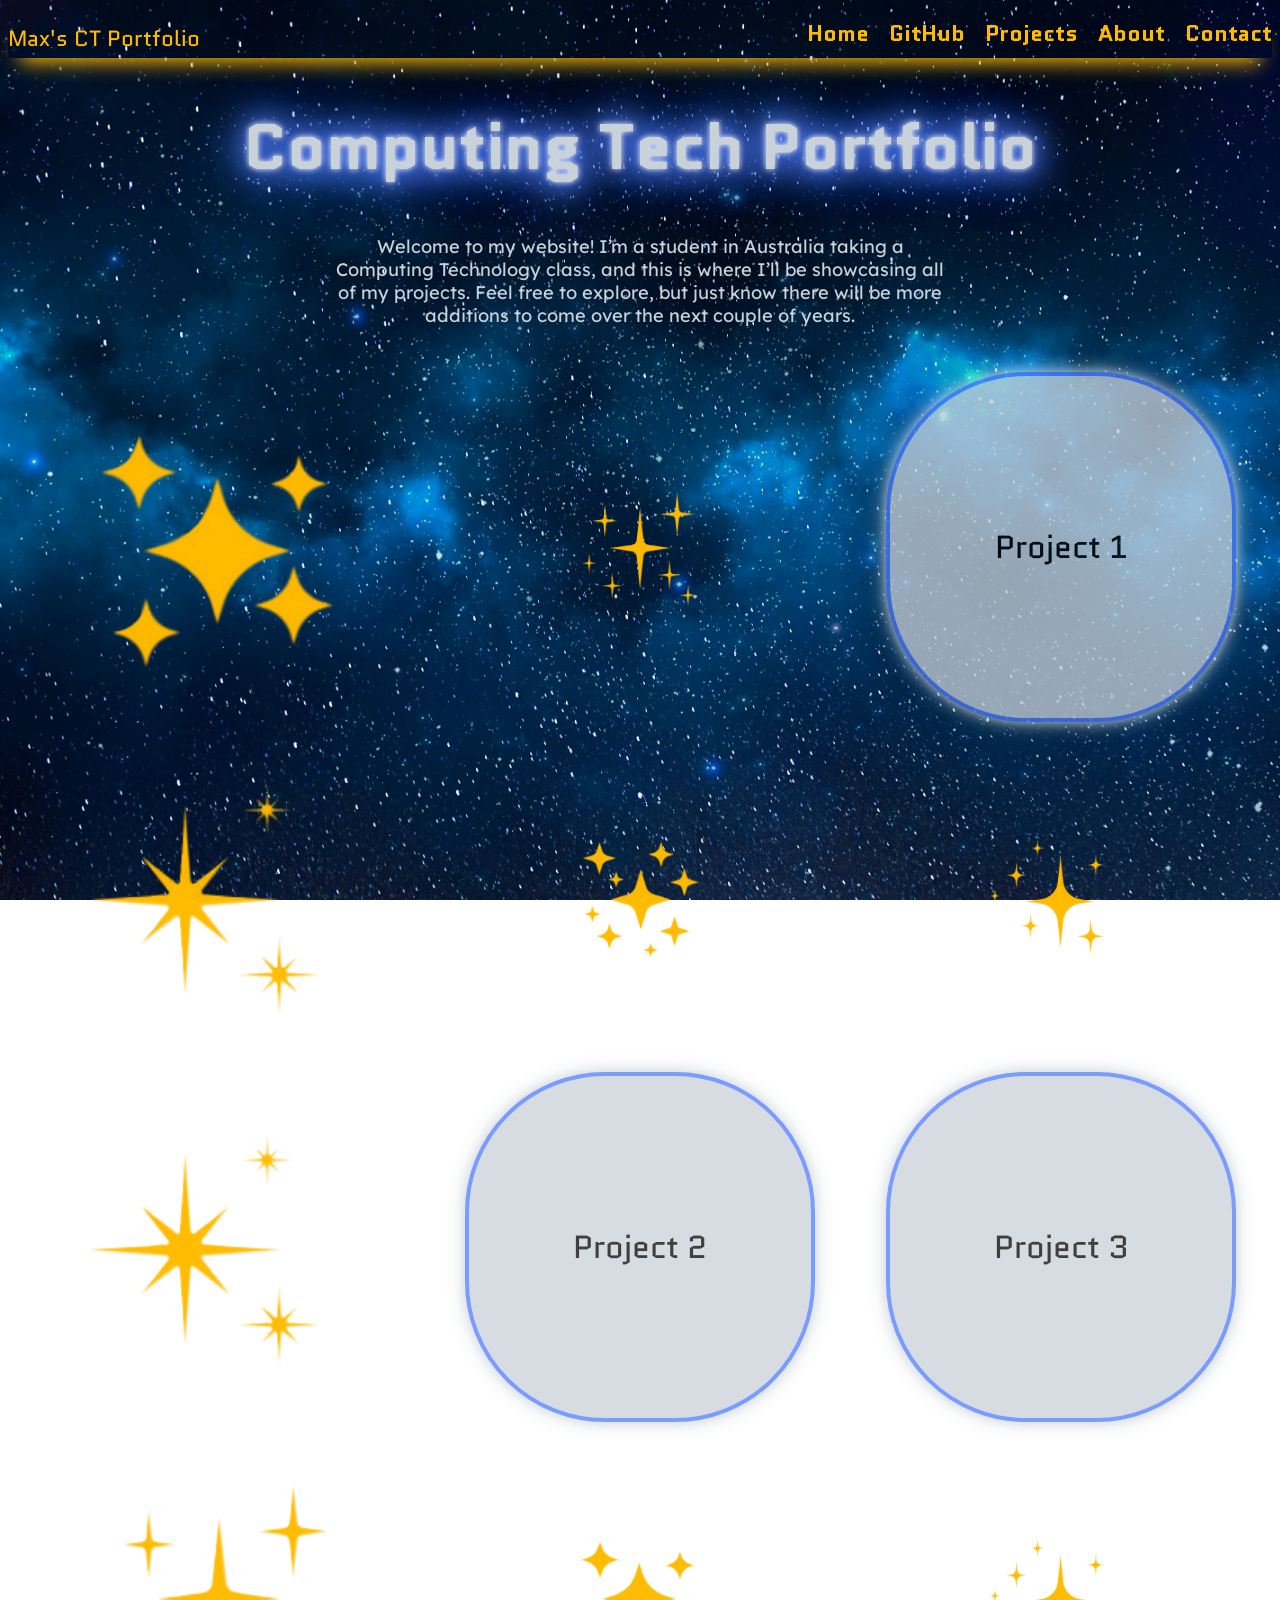
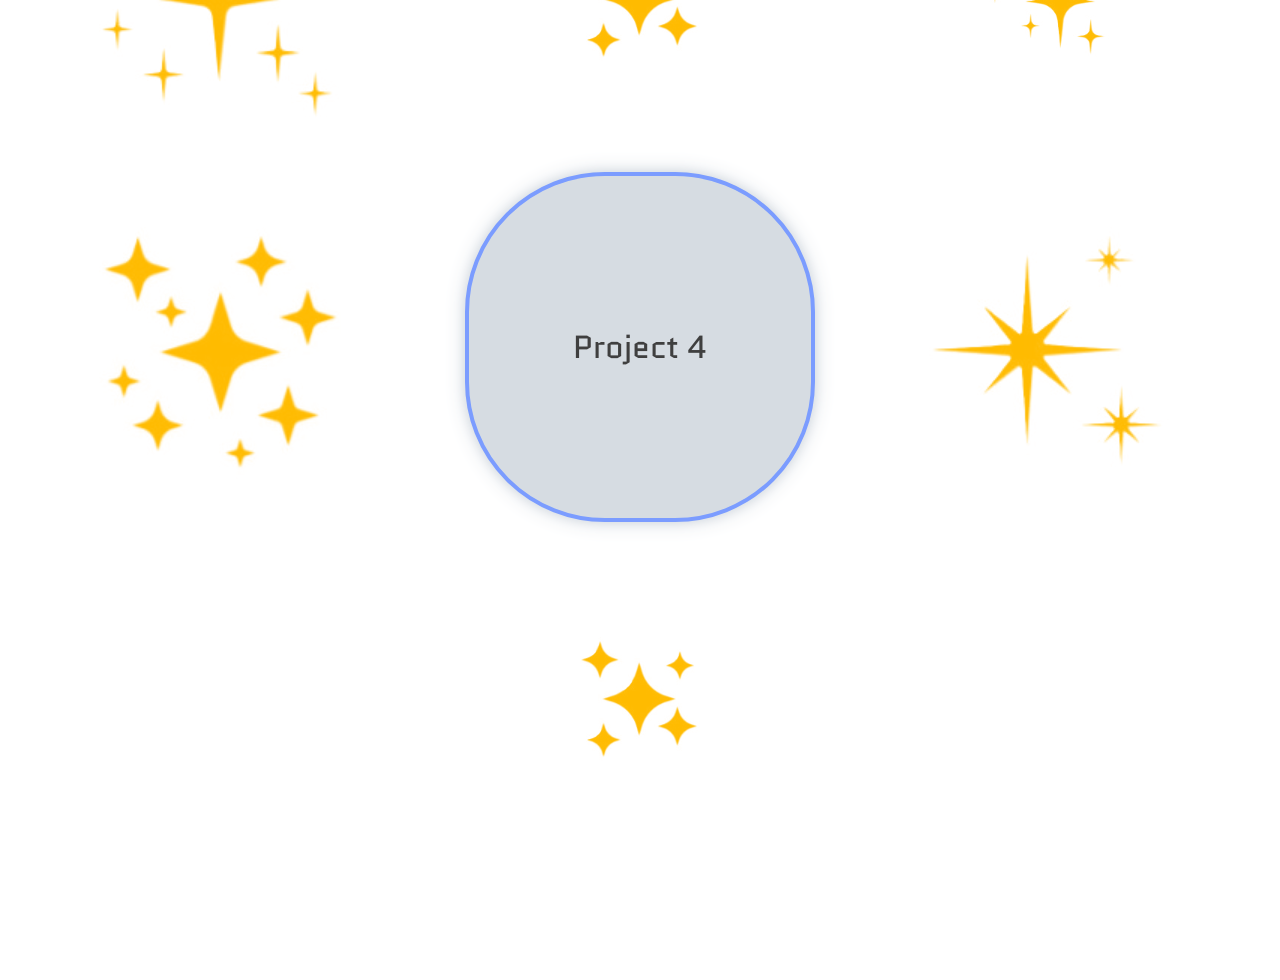
<file: index.html>
<!DOCTYPE html>
<html lang="en">

<head>
    <meta charset="UTF-8">
    <title>CT Portfolio</title>
    <!-- Replace 'favicon.ico' with actual image -->
    <link rel="icon" type="image/x-icon" href="star5.png">

    <link rel="stylesheet" href="styles.css">
    <link rel="preconnect" href="https://fonts.googleapis.com">
    <link rel="preconnect" href="https://fonts.gstatic.com" crossorigin>
    <link href="https://fonts.googleapis.com/css2?family=Quantico:ital,wght@0,400;0,700;1,400;1,700&display=swap"
        rel="stylesheet">
    <link rel="preconnect" href="https://fonts.googleapis.com">
    <link rel="preconnect" href="https://fonts.gstatic.com" crossorigin>
    <link href="https://fonts.googleapis.com/css2?family=Lexend:wght@100..900&display=swap" rel="stylesheet">
</head>

<body>
    <header>
        <div class="branding">
            <div class="brandtitle">Max's CT Portfolio</div>
        </div>
        <nav class="headernav">
            <a href="index.html">Home</a>
            <a href="https://github.com/Quasar1024">GitHub</a>
            <a href="#">Projects</a>
            <a href="#">About</a>
            <a href="#">Contact</a>
        </nav>
    </header>
    <h1>Computing Tech Portfolio</h1>
    <p class="pnarrow">Welcome to my website! I’m a student in Australia taking a Computing Technology class, and this is where I’ll
        be showcasing all of my projects. Feel free to explore, but just know there will be more additions to come over the next couple of years.</p>
    <div class="grid">
        <div class="starholder"><img class="starsz1" src="star1.png" alt="Star 1"></div>
        <div class="starholder"><img class="starsz2" src="star3.png" alt="Star 3"></div>
        <a href="project1.html">
            <div class="projectholderholder">
                <div class="projectholder project1">Project 1</div>
            </div>
        </a>
        <div class="starholder"><img class="starsz1" src="star5.png" alt="Star 5"></div>
        <div class="starholder"><img class="starsz2" src="star2.png" alt="Star 2"></div>
        <div class="starholder"><img class="starsz2" src="star4.png" alt="Star 4"></div>
        <div class="starholder"><img class="starsz1" src="star5.png" alt="Star 5"></div>
        <a href="project2.html">
            <div class="projectholderholder">
                <div class="projectholder project2">Project 2</div>
            </div>
        </a>
        <a href="project3.html">
            <div class="projectholderholder">
                <div class="projectholder project3">Project 3</div>
            </div>
        </a>
        <div class="starholder"><img class="starsz1" src="star3.png" alt="Star 3"></div>
        <div class="starholder"><img class="starsz2" src="star1.png" alt="Star 1"></div>
        <div class="starholder"><img class="starsz2" src="star4.png" alt="Star 4"></div>
        <div class="starholder"><img class="starsz1" src="star2.png" alt="Star 2"></div>
        <div class="projectholder">Project 4</div>
        <div class="starholder"><img class="starsz1" src="star5.png" alt="Star 5"></div>
        <div class="starholder"><img class="starsz2" src="star1.png" alt="Star 1"></div>
    </div>
</body>

</html>
</file>
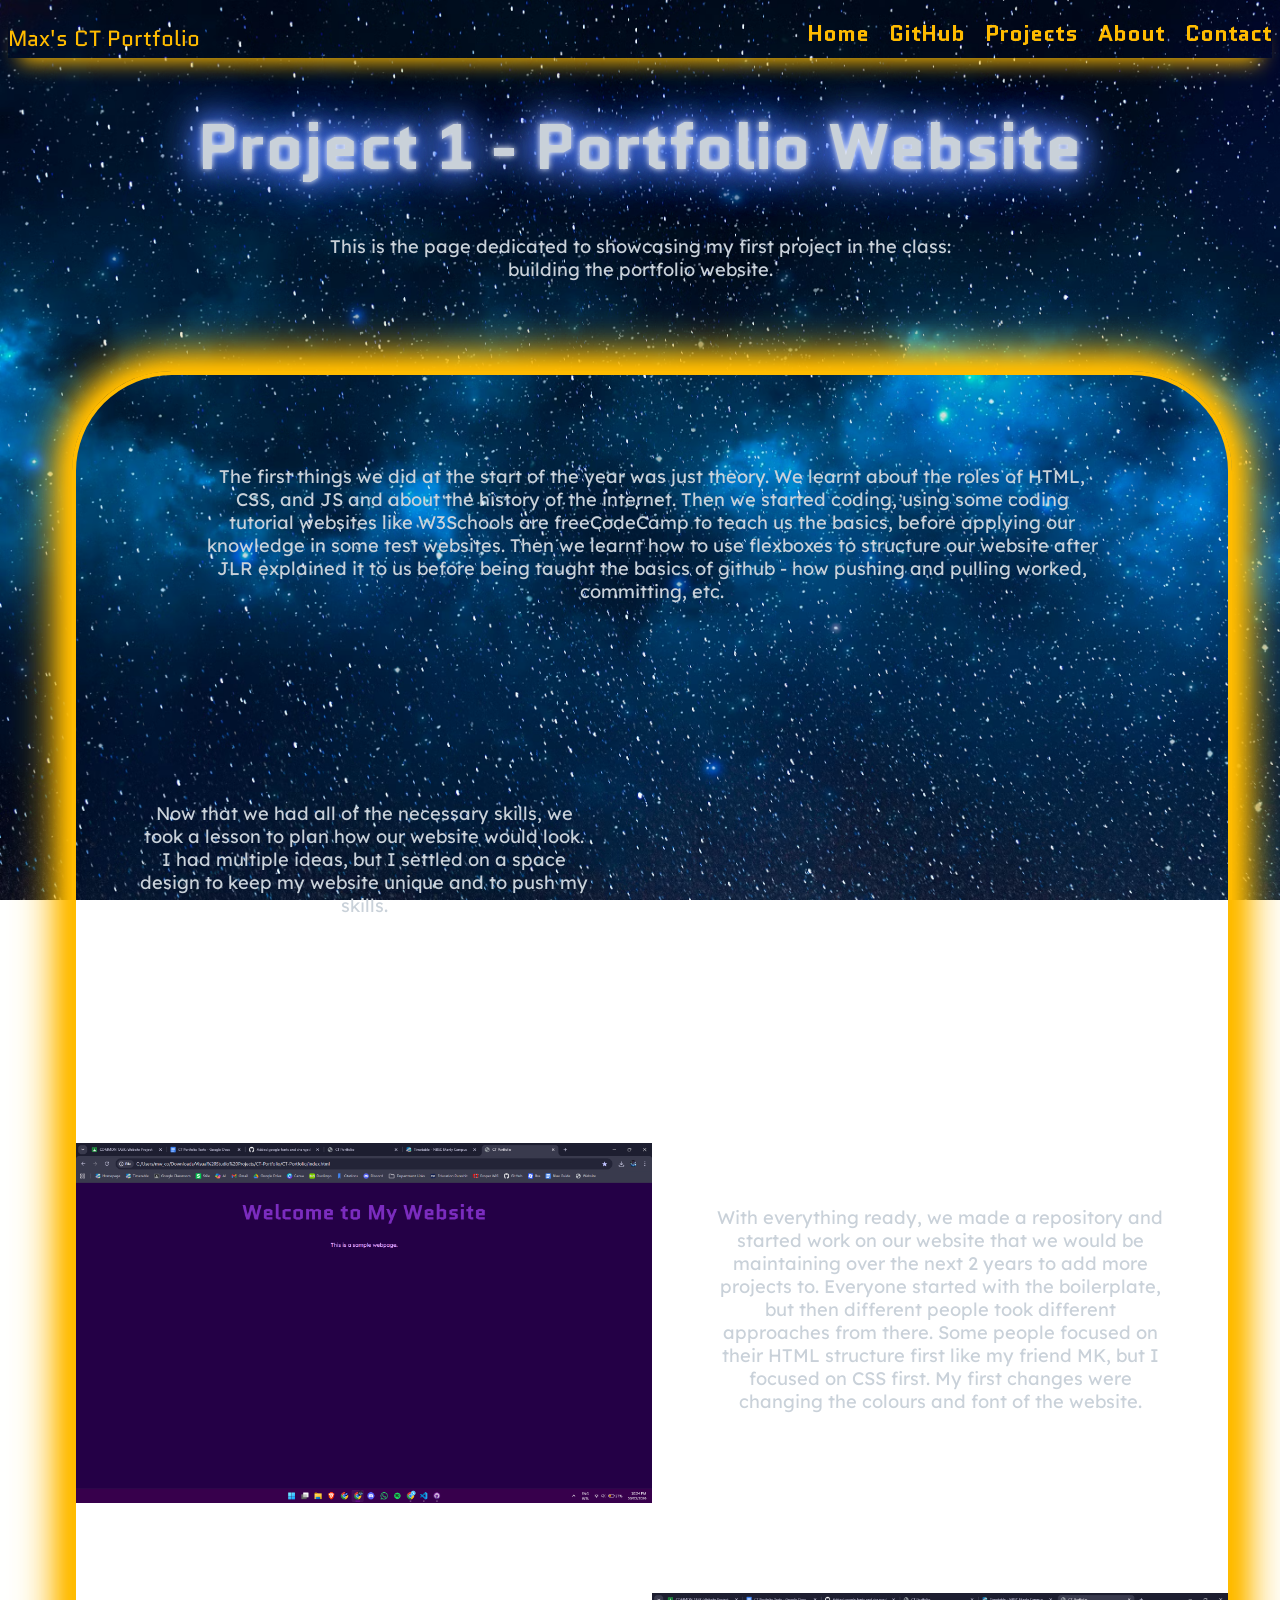
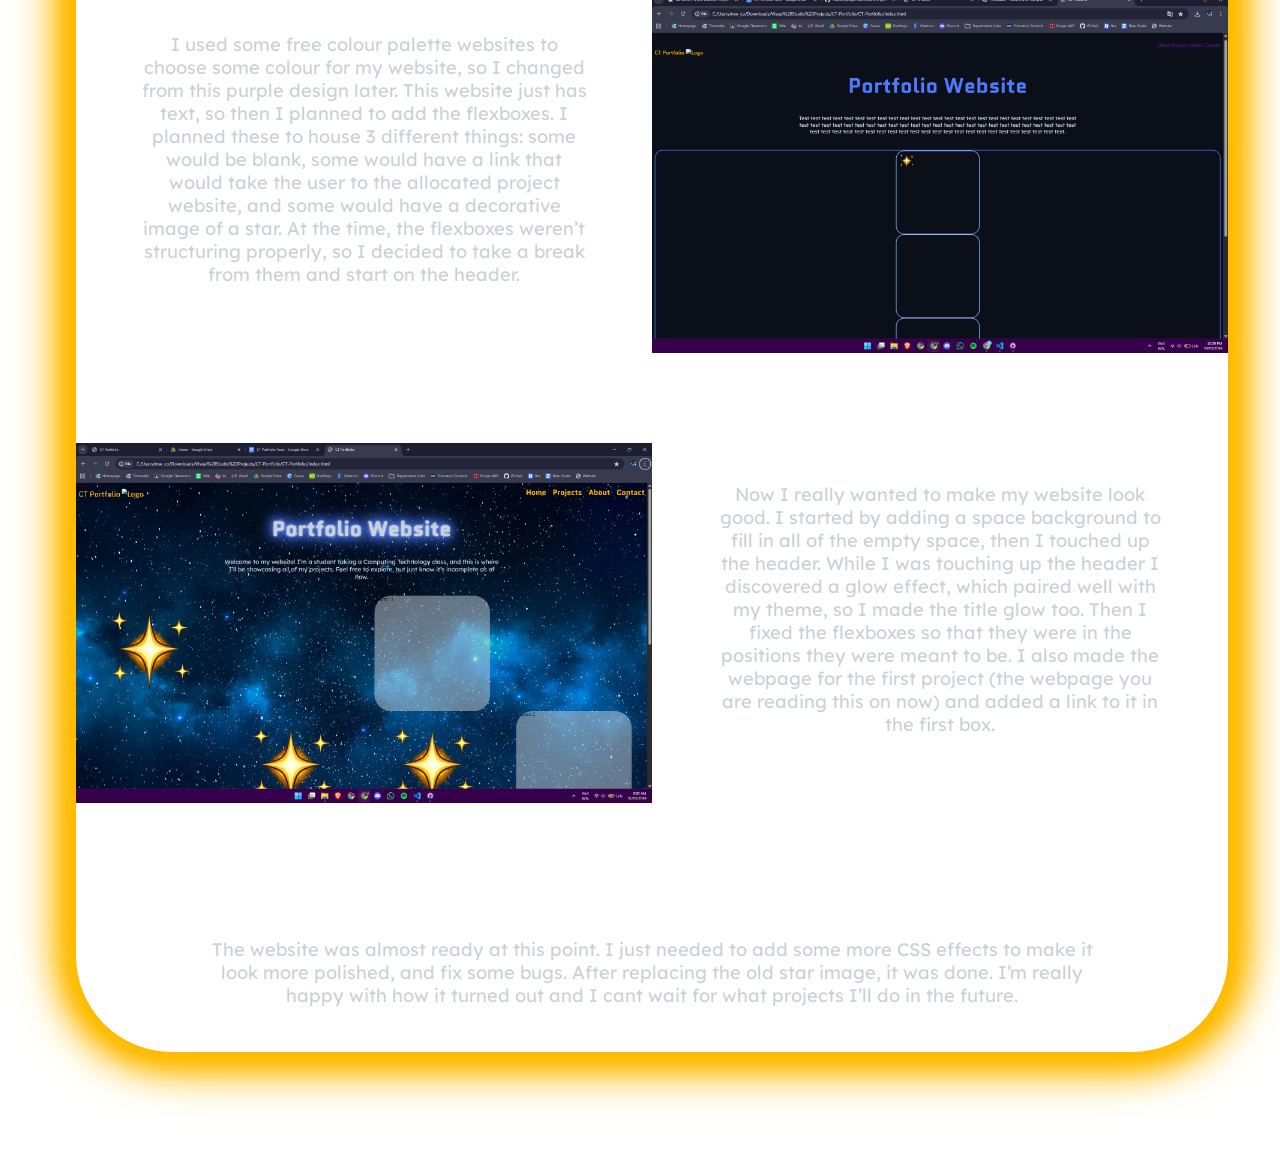
<file: project1.html>
<!DOCTYPE html>
<html lang="en">

<head>
    <meta charset="UTF-8">
    <title>CT Portfolio</title>
    <!-- Replace 'favicon.ico' with actual image -->
    <link rel="icon" type="image/x-icon" href="/pfp.jpeg">

    <link rel="stylesheet" href="styles.css">
    <link rel="preconnect" href="https://fonts.googleapis.com">
    <link rel="preconnect" href="https://fonts.gstatic.com" crossorigin>
    <link href="https://fonts.googleapis.com/css2?family=Quantico:ital,wght@0,400;0,700;1,400;1,700&display=swap"
        rel="stylesheet">
    <link rel="preconnect" href="https://fonts.googleapis.com">
    <link rel="preconnect" href="https://fonts.gstatic.com" crossorigin>
    <link href="https://fonts.googleapis.com/css2?family=Lexend:wght@100..900&display=swap" rel="stylesheet">
</head>

<body>
    <header>
        <div class="branding">
            <div class="brandtitle">Max's CT Portfolio</div>
        </div>
        <nav class="headernav">
            <a href="index.html">Home</a>
            <a href="https://github.com/Quasar1024">GitHub</a>
            <a href="#">Projects</a>
            <a href="#">About</a>
            <a href="#">Contact</a>
        </nav>
    </header>
    <h1>Project 1 - Portfolio Website</h1>
    <p class="pnarrow">This is the page dedicated to showcasing my first project in the class: building the portfolio
        website.</p>
    <div class="reflectionholderholder">
        <p class="pwide" style="margin-top:10vh">The first things we did at the start of the year was just theory. We
            learnt about the roles of
            HTML, CSS, and JS
            and about the history of the internet. Then we started coding, using some coding tutorial websites like
            W3Schools are freeCodeCamp to teach us the basics, before applying our knowledge in some test websites. Then
            we
            learnt how to use flexboxes to structure our website after JLR explained it to us before being taught the
            basics
            of github - how pushing and pulling worked, committing, etc.</p>
        <div class="reflectionholder">
            <div class="reflectiontext">
                <p class="pbox">Now that we had all of the necessary skills, we took a lesson to plan how our website
                    would
                    look. I had
                    multiple ideas, but I settled on a space design to keep my website unique and to push my skills.</p>
            </div>
            <div class="reflectionimage">
            </div>
        </div>
        <div class="reflectionholder">
            <div class="reflectionimage ">
                <img class="screenshot" src="Preview1.png" alt="Early Website">
            </div>
            <div class="reflectiontext">
                <p class="pbox">With everything ready, we made a repository and started work on our website that we
                    would be
                    maintaining
                    over the next 2 years to add more projects to. Everyone started with the boilerplate, but then
                    different
                    people took different approaches from there. Some people focused on their HTML structure first like
                    my
                    friend MK, but I focused on CSS first. My first changes were changing the colours and font of the
                    website.
                </p>
            </div>
        </div>
        <div class="reflectionholder">
            <div class="reflectiontext">
                <p class="pbox">I used some free colour palette websites to choose some colour for my website, so I
                    changed
                    from this purple design later. This website just has text, so then I planned to add the flexboxes. I
                    planned these to house 3 different things: some would be blank, some would have a link that would
                    take
                    the user to the allocated project website, and some would have a decorative image of a star. At the
                    time, the flexboxes weren’t structuring properly, so I decided to take a break from them and start
                    on
                    the header.
                </p>
            </div>
            <div class="reflectionimage ">
                <img class="screenshot" src="Preview2.png" alt="Early Website">
            </div>
        </div>
        <div class="reflectionholder">
            <div class="reflectionimage ">
                <img class="screenshot" src="Preview3.png" alt="Early Website">
            </div>
            <div class="reflectiontext">
                <p class="pbox">Now I really wanted to make my website look good. I started by adding a space background
                    to
                    fill in all of the empty space, then I touched up the header. While I was touching up the header I
                    discovered a glow effect, which paired well with my theme, so I made the title glow too. Then I
                    fixed
                    the flexboxes so that they were in the positions they were meant to be. I also made the webpage for
                    the
                    first project (the webpage you are reading this on now) and added a link to it in the first box.
                </p>
            </div>
        </div>
        <p class="pwide" style="margin-top: 10vh">The website was almost ready at this point. I just needed to add some
            more CSS effects to
            make it look more polished, and fix some bugs. After replacing the old star image, it was done. I’m
            really happy with how it turned out and I cant wait for what projects I’ll do in the future.
        </p>
    </div>
</body>

</html>
</file>
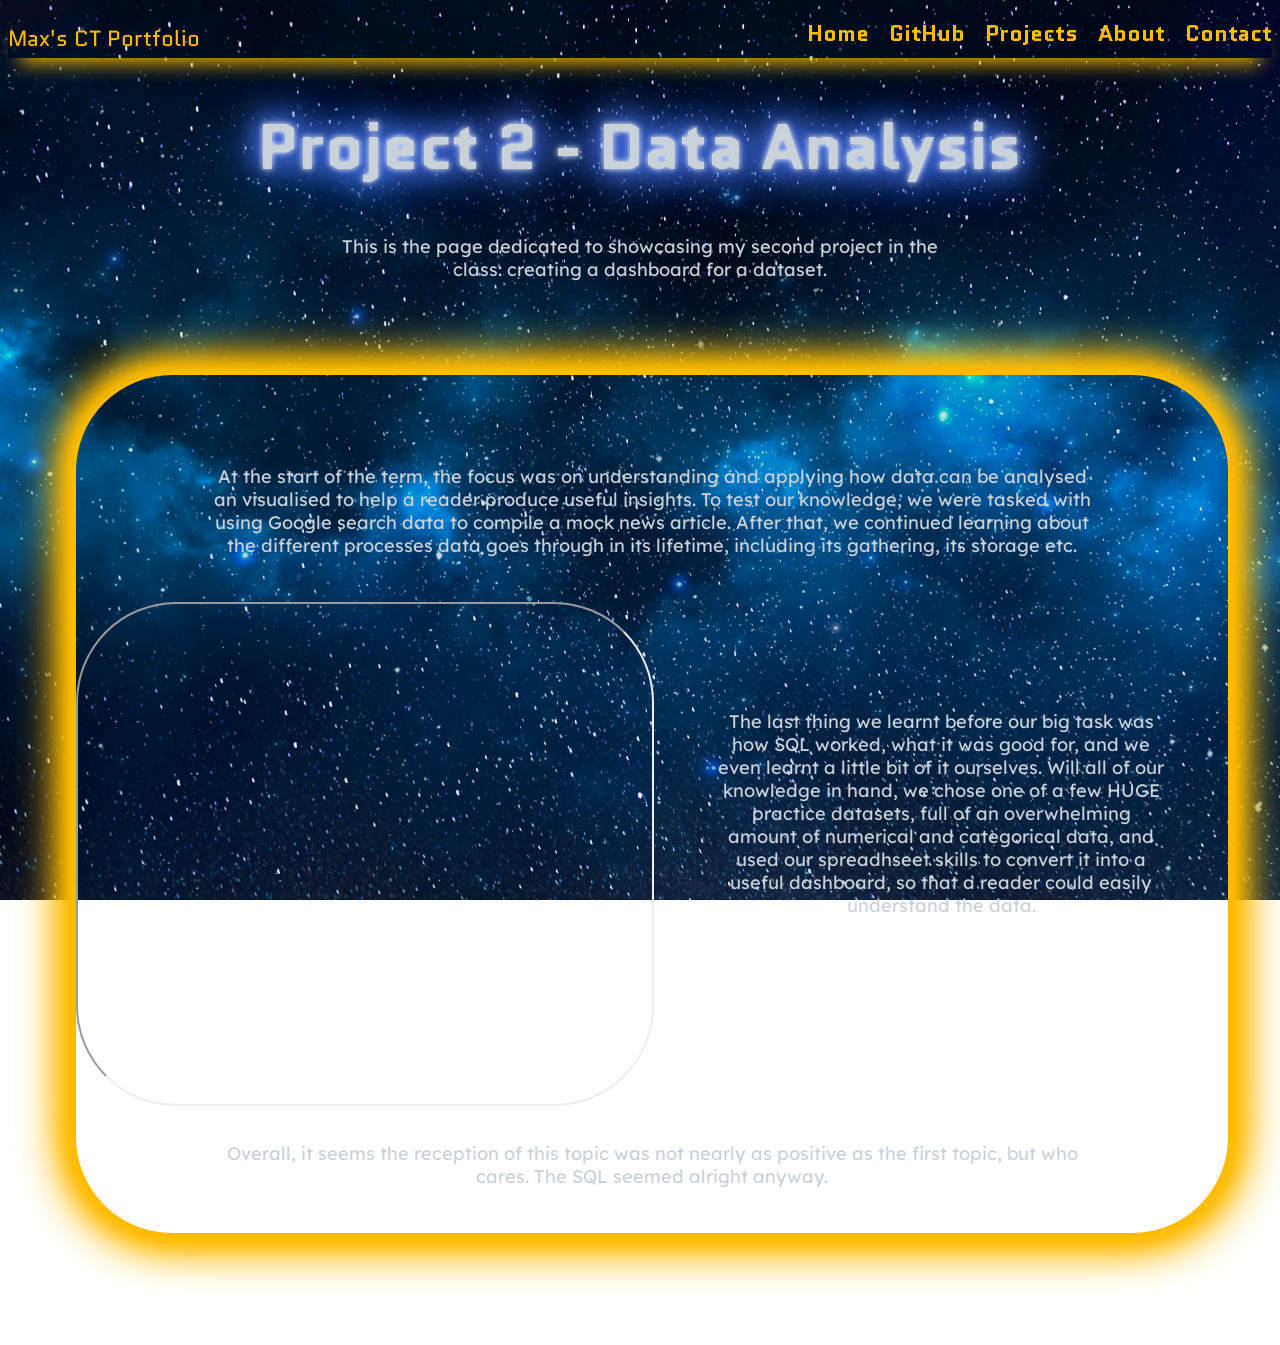
<file: project2.html>
<!DOCTYPE html>
<html lang="en">

<head>
    <meta charset="UTF-8">
    <meta name="viewport" content="width=device-width, initial-scale=1.0">
    <title>Document</title>
    <link rel="icon" type="image/x-icon" href="/pfp.jpeg">

    <link rel="stylesheet" href="styles.css">
    <link rel="preconnect" href="https://fonts.googleapis.com">
    <link rel="preconnect" href="https://fonts.gstatic.com" crossorigin>
    <link href="https://fonts.googleapis.com/css2?family=Quantico:ital,wght@0,400;0,700;1,400;1,700&display=swap"
        rel="stylesheet">
    <link rel="preconnect" href="https://fonts.googleapis.com">
    <link rel="preconnect" href="https://fonts.gstatic.com" crossorigin>
    <link href="https://fonts.googleapis.com/css2?family=Lexend:wght@100..900&display=swap" rel="stylesheet">
</head>

<body>
    <header>
        <div class="branding">
            <div class="brandtitle">Max's CT Portfolio</div>
        </div>
        <nav class="headernav">
            <a href="index.html">Home</a>
            <a href="https://github.com/Quasar1024">GitHub</a>
            <a href="#">Projects</a>
            <a href="#">About</a>
            <a href="#">Contact</a>
        </nav>
    </header>
    <h1>Project 2 - Data Analysis</h1>
    <p class="pnarrow">This is the page dedicated to showcasing my second project in the class: creating a dashboard for a dataset.</p>
    <div class="reflectionholderholder">
        <p class="pwide" style="margin-top:10vh">At the start of the term, the focus was on understanding and applying how data can be analysed an visualised to help a reader produce useful insights. To test our knowledge, we were tasked with using Google search data to compile a mock news article. After that, we continued learning about the different processes data goes through in its lifetime, including its gathering, its storage etc.</p>
        <div class="reflectionholder">
            <iframe class="dashboard-iframe" src="https://docs.google.com/spreadsheets/d/e/2PACX-1vS9Ubht5HefZFMmqruqFPYcnWc2Cry4iFZ5vM3Loi8DONIX14zOvk3Z_7xNvm7vFY2_VJcwbbUOshgl/pubhtml?gid=1648489170&amp;single=true&amp;widget=true&amp;headers=false"></iframe>
            <div class="reflectiontext">
                <p class="pbox">The last thing we learnt before our big task was how SQL worked, what it was good for, and we even learnt a little bit of it ourselves. Will all of our knowledge in hand, we chose one of a few HUGE practice datasets, full of an overwhelming amount of numerical and categorical data, and used our spreadhseet skills to convert it into a useful dashboard, so that a reader could easily understand the data.</p>
            </div>
        </div>
        <p class="pwide" style="margin-top:10vh">Overall, it seems the reception of this topic was not nearly as positive as the first topic, but who cares. The SQL seemed alright anyway.</p>
    </div>
</body>

</html>
</file>
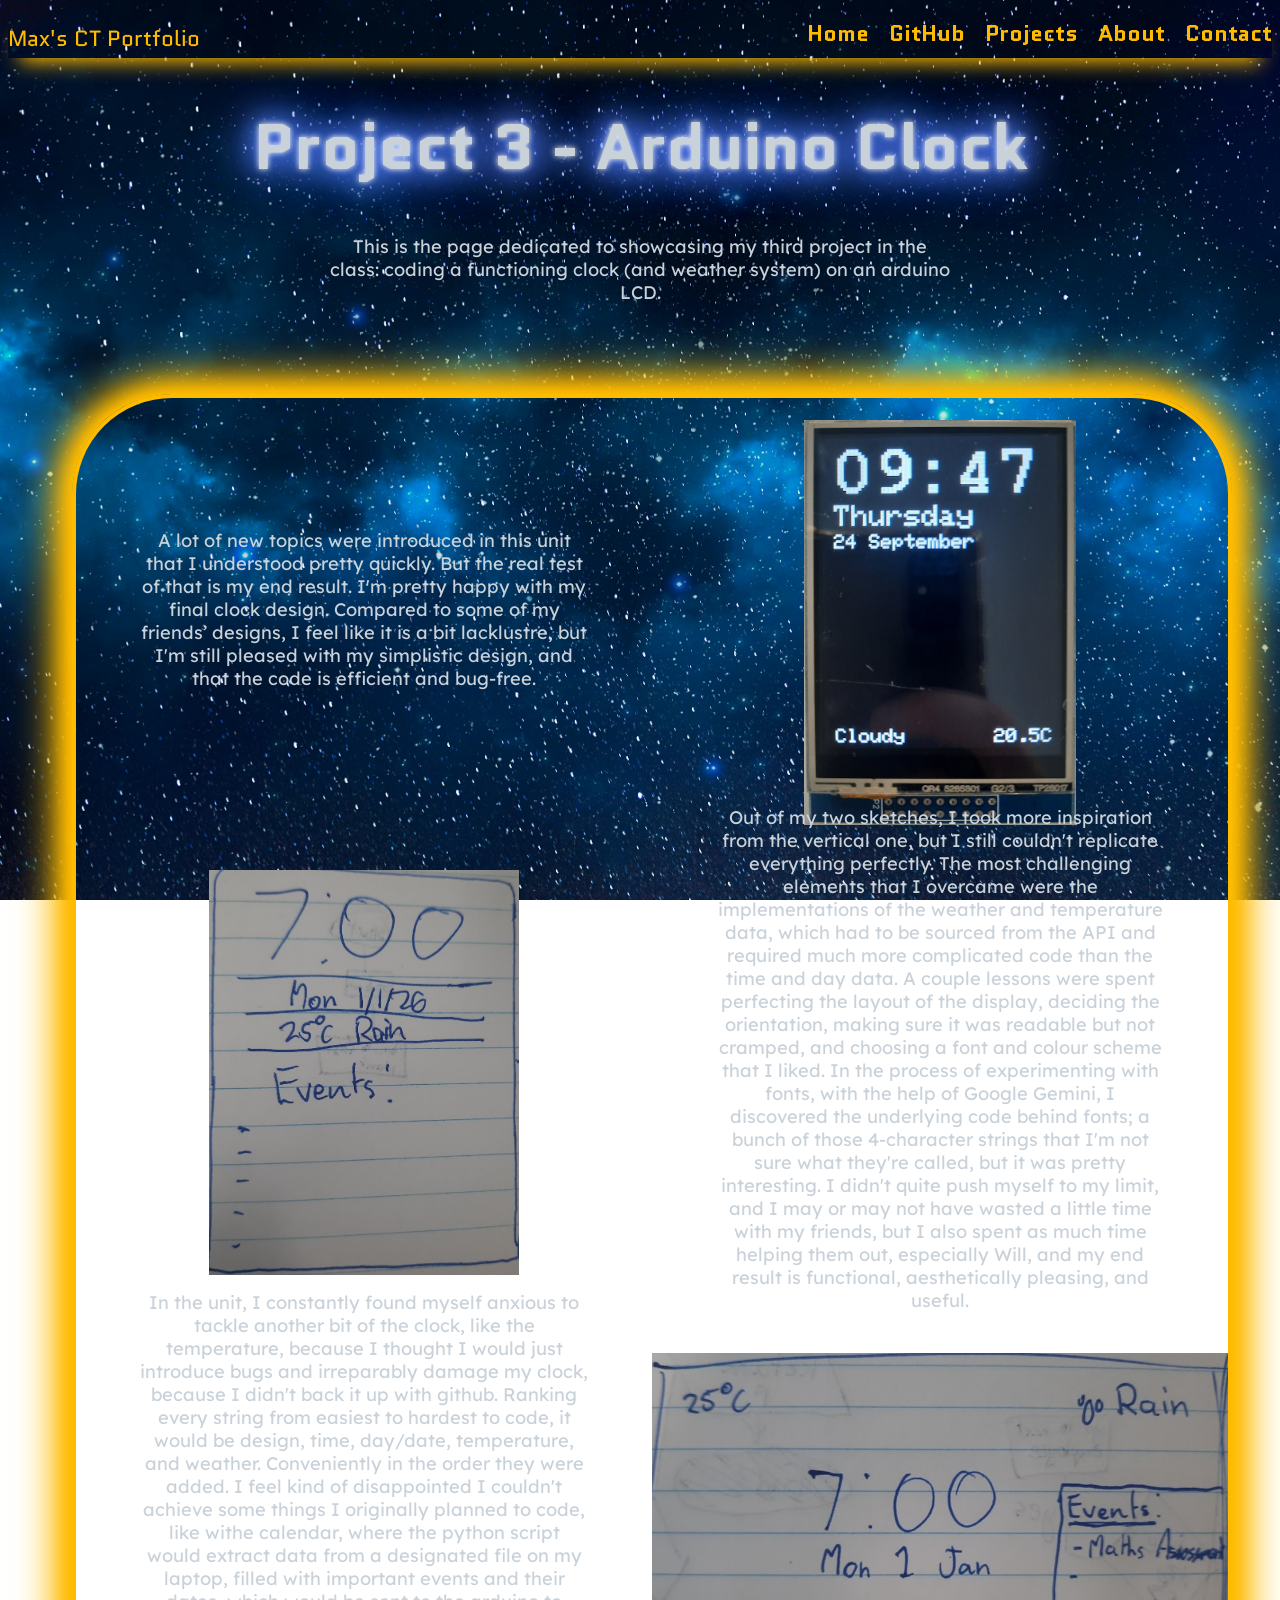
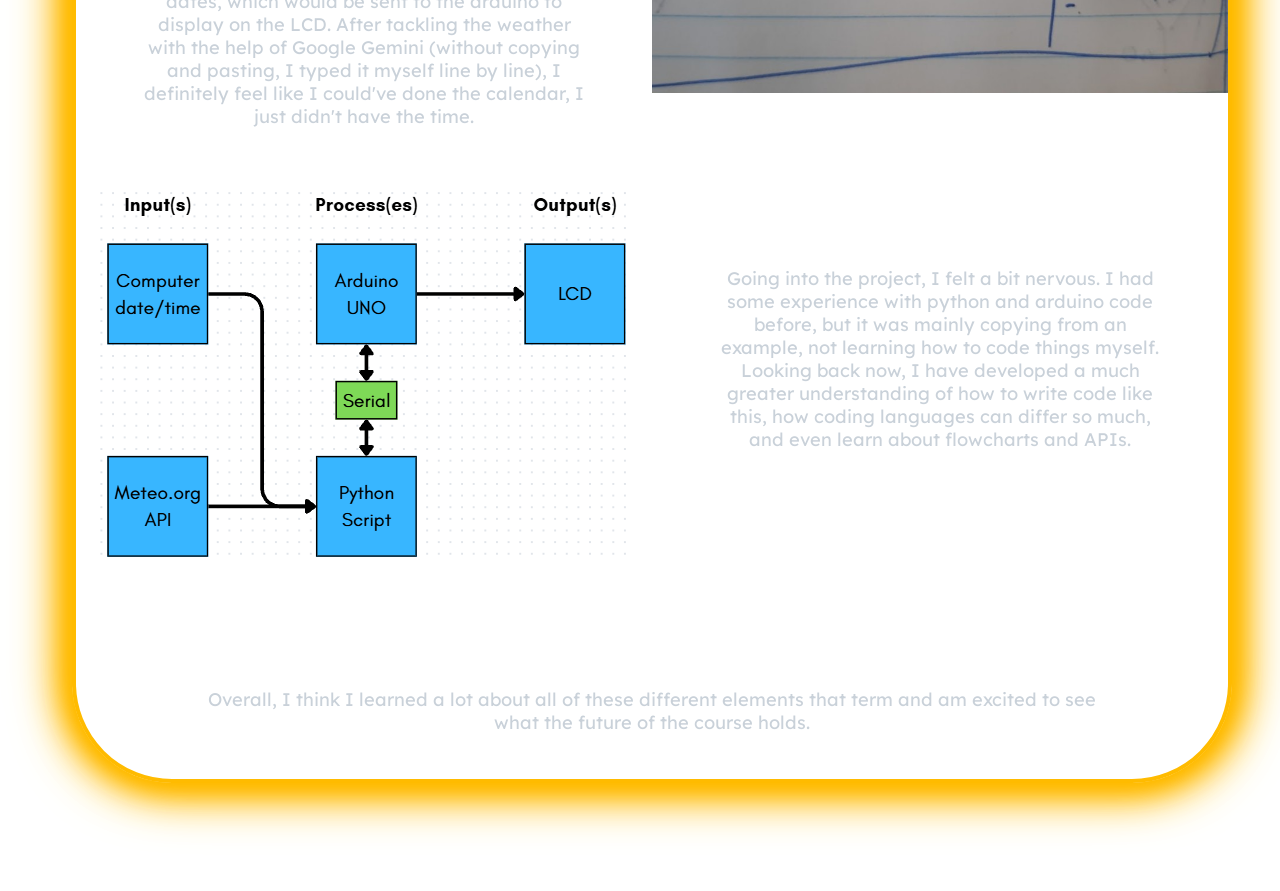
<file: project3.html>
<!DOCTYPE html>
<html lang="en">

<head>
    <meta charset="UTF-8">
    <title>CT Portfolio</title>
    <!-- Replace 'favicon.ico' with actual image -->
    <link rel="icon" type="image/x-icon" href="/pfp.jpeg">

    <link rel="stylesheet" href="styles.css">
    <link rel="preconnect" href="https://fonts.googleapis.com">
    <link rel="preconnect" href="https://fonts.gstatic.com" crossorigin>
    <link href="https://fonts.googleapis.com/css2?family=Quantico:ital,wght@0,400;0,700;1,400;1,700&display=swap"
        rel="stylesheet">
    <link rel="preconnect" href="https://fonts.googleapis.com">
    <link rel="preconnect" href="https://fonts.gstatic.com" crossorigin>
    <link href="https://fonts.googleapis.com/css2?family=Lexend:wght@100..900&display=swap" rel="stylesheet">
</head>

<body>
    <header>
        <div class="branding">
            <div class="brandtitle">Max's CT Portfolio</div>
        </div>
        <nav class="headernav">
            <a href="index.html">Home</a>
            <a href="https://github.com/Quasar1024">GitHub</a>
            <a href="#">Projects</a>
            <a href="#">About</a>
            <a href="#">Contact</a>
        </nav>
    </header>
    <h1>Project 3 - Arduino Clock</h1>
    <p class="pnarrow">This is the page dedicated to showcasing my third project in the class: coding a functioning clock 
        (and weather system) on an arduino LCD.</p>
    <div class="reflectionholderholder">
        <div class="reflectionholder">
            <div class="reflectiontext">
                <p class="pbox">A lot of new topics were introduced in this unit that I understood pretty quickly.
                    But the real test of that is my end result. I'm pretty happy with my final clock design.
                    Compared to some of my friends’ designs, I feel like it is a bit lacklustre,
                    but I'm still pleased with my simplistic design, and that the code is efficient and bug-free.</p>
            </div>
            <div class="reflectionimage">
                <img class="screenshot arduino-result" src="Arduino-result-full.jpg" alt="The Final Result">
            </div>
        </div>
        <div class="reflectionholder">
            <div class="reflectionimage ">
                <img class="screenshot arduino-result" src="Arduino-draft-1.jpg" alt="Draft No.1">
            </div>
            <div class="reflectiontext">
                <p class="pbox">Out of my two sketches, I took more inspiration from the vertical one, but I still couldn't replicate everything perfectly. The most challenging elements that I overcame were the implementations of the weather and temperature data, which had to be sourced from the API and required much more complicated code than the time and day data.
A couple lessons were spent perfecting the layout of the display, deciding the orientation, making sure it was readable but not cramped, and choosing a font and colour scheme that I liked. In the process of experimenting with fonts, with the help of Google Gemini, I discovered the underlying code behind fonts; a bunch of those 4-character strings that I'm not sure what they're called, but it was pretty interesting.
I didn't quite push myself to my limit, and I may or may not have wasted a little time with my friends, but I also spent as much time helping them out, especially Will, and my end result is functional, aesthetically pleasing, and useful.</p>
            </div>
        </div>
        <div class="reflectionholder">
            <div class="reflectiontext">
                <p class="pbox">In the unit, I constantly found myself anxious to tackle another bit of the clock, like the temperature, because I thought I would just introduce bugs and irreparably damage my clock, because I didn't back it up with github. Ranking every string from easiest to hardest to code, it would be design, time, day/date, temperature, and weather. Conveniently in the order they were added. I feel kind of disappointed I couldn't achieve some things I originally planned to code, like withe calendar, where the python script would extract data from a designated file on my laptop, filled with important events and their dates, which would be sent to the arduino to display on the LCD. After tackling the weather with the help of Google Gemini (without copying and pasting, I typed it myself line by line), I definitely feel like I could've done the calendar, I just didn't have the time.</p>
            </div>
            <div class="reflectionimage ">
                <img class="screenshot arduino-result" src="Arduino-draft-2.jpg" alt="Draft No.2">
            </div>
        </div>
        <div class="reflectionholder">
            <div class="reflectionimage ">
                <img class="screenshot arduino-result" src="Arduino-flowchart.png" alt="Arduino Flowchart">
            </div>
            <div class="reflectiontext">
                <p class="pbox">Going into the project, I felt a bit nervous. I had some experience with python and arduino code before, but it was mainly copying from an example, not learning how to code things myself. Looking back now, I have developed a much greater understanding of how to write code like this, how coding languages can differ so much, and even learn about flowcharts and APIs.</p>
            </div>
        </div>
        <p class="pwide" style="margin-top: 10vh">Overall, I think I learned a lot about all of these different elements that term and am excited to see what the future of the course holds.</p>
    </div>
</body>

</html>
</file>
<file: styles.css>
html {
    background-image: url("./background-image.avif");
    background-size: cover;
    background-attachment: fixed;
    font-family: "Quantico", sans-serif;
    font-display: swap;
    padding-bottom: 100px;  
}

header {
    display: flex;
    flex-direction: row;
    align-items: center;
    justify-content: space-between;
    color: #ffbb00;
    font-size: 1.4em;
    box-shadow: 0px 16px 20px -12px #ffbb00;
    height: 50px;
}

.branding {
    display: flex;
    flex-direction: row;
    align-items: left;
    justify-content: left;
    margin-top: 10px;
    gap: 5px;
    border-color: 2px solid #4F7CFF;
}

img.brandlogo {
    border-radius: 50%;
    height: 1.75em;
    width: auto;
    border-color:#ffbb00;
    border-width: 100px;    
}

.headernav {
    display: flex;
    flex-direction: row;
    align-items: center;
    justify-content: right;
    color: #ffbb00;
    gap: 20px;
}

.headernav a {
    color: #ffbb00;
    text-decoration: none;
    font-weight: bold;
    transition: 0.2s ease-in-out;
}

.headernav a:hover {
    color: #ffe08a;
    text-shadow: 0 0 16px #ffbb00, 0 0 24px #ffbb00, 0 0 32px;
    transition: 0.3s ease-in-out;
}


h1 {
    text-align: center;
    color: #c9d1d9;
    font-size: 4em;
    text-shadow: 0 0 6px #ffffff, 0 0 24px #4F7CFF, 0 0 36px #4F7CFF, 0 0 48px #4F7CFF, 0 0 60px #4F7CFF;
}

p.pnarrow {
    font-family: "Lexend", sans-serif;
    font-display: swap;
    text-align: center;
    color: #c9d1d9;
    font-size: 1.14em;
    margin-left: 25vw;
    margin-right: 25vw;
    margin-bottom: 5vh
}

p.pwide {
    font-family: "Lexend", sans-serif;
    font-display: swap;
    text-align: center;
    color: #c9d1d9;
    font-size: 1.14em;
    margin-left: 10vw;
    margin-right: 10vw;
    margin-bottom: 5vh;
}

p.pbox {
    font-family: "Lexend", sans-serif;
    font-display: swap;
    text-align: center;
    color: #c9d1d9;
    font-size: 1.14em;
    margin-left: 5vw;
    margin-right: 5vw;
    margin-bottom: 5vh;
}

.grid {
    display: flex;
    flex-direction: row;
    flex-wrap: wrap;
    justify-content: space-around;
}

img.starsz1 {
    transform: scale(1.5);
    transition: transform 0.1s ease-in-out;
}

img.starsz1:hover {
    transform: scale(1.4);
}

img.starsz2 {
    transform: scale(0.75);
    transition: transform 0.1s ease-in-out;
}

img.starsz2:hover {
    transform: scale(0.70);
}

.starholder {
    display: flex;
    justify-content: center;
    align-items: center;
    width: 350px;
    height: 350px;
}

.grid>a {
    text-decoration: none;
    color: inherit;
}

.projectholderholder {
    display: flex;
    justify-content: center;
    align-items: center;
    width: 350px;
    height: 350px;
}

.projectholder {
    display: flex;
    justify-content: center;
    align-items: center;
    width: 350px;
    height: 350px;
    border-radius: 40%;
    opacity: 75%;
    background-color: #c9d1d9;
    border: 4px solid #4F7CFF;
    font-family: "Quantico", sans-serif;
    transition: transform 0.3s ease-in-out, border-radius 0.3s ease-in-out, opacity 0.3s ease-in-out;
    transform: scale(1);
    box-sizing: border-box;
    text-decoration: none;
    font-size: 2em;
    box-shadow: #c9d1d9 0 0 10px, #c9d1d9 0 0 20px;
}

.projectholder:hover {
    transform: scale(1.15);
    border-radius: 50px;
    opacity: 100%;
    color: #ffbb00;
    box-shadow: 0 0 10px #4F7CFF, 0 0 20px #4F7CFF, 0 0 30px #4F7CFF, 0 0 40px #4F7CFF;
    text-decoration: none;
    border: 6px solid #c9d1d9;
    background-color: transparent;
    background-size: cover;
    background-attachment: fixed;
    background-position: center;
    font-weight: bold;
}

.project1:hover {
    background-image: url("./Proj1background.png");
}

.project2:hover {
    background-image: url("./Proj2background.png");
    color: #0b1941;
}

.project3:hover {
    background-image: url("./Arduino_result.jpg")
}

.reflectionholder {
    display: flex;
    flex-direction: row;
    width: 90vw;
    height: 50vh;
}

.reflectionholderholder {
    margin-top: 10vh;
    width: 90vw;
    margin-left: 5vw;
    border: 4px solid #ffbb00;
    border-radius: 100px;
    box-shadow: 0 0 10px #ffbb00, 0 0 20px #ffbb00, 0 0 30px #ffbb00, 0 0 40px #ffbb00, 0 0 50px #ffbb00, 0 0 60px #ffbb00;
}

.reflectiontext {
    width: 45vw;
    height: 50vh;
    align-items: center;
    justify-content: center;
    display: flex;
}

.reflectionimage {
    align-items: center;
    justify-content: center;
    display: flex;
    width: 45vw;
    height: 50vh;
}

.reflectionimage img.arduino-result {
    max-width: 100%;
    max-height: 45vh;
    width: auto;
    height: auto;
    object-fit: contain;
}

img.screenshot {
    width: 45vw;
    height: auto;
}

.dashboard-iframe {
width: 50%;
height: 500px;
border-radius: 100px;
}
</file>
